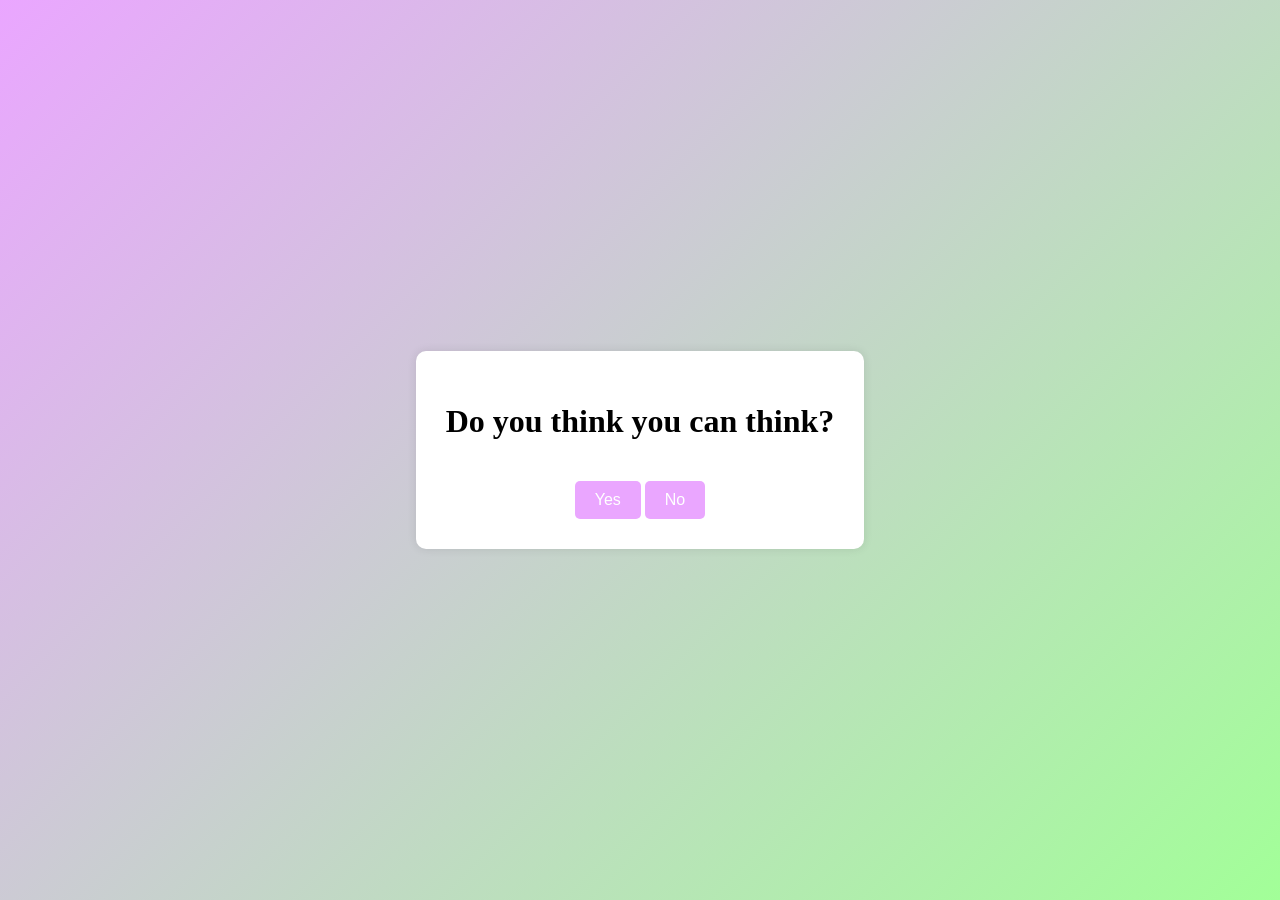
<file: index.html>
<!DOCTYPE html>
<html lang="en">
<head>
    <meta charset="UTF-8">
    <meta name="viewport" content="width=device-width, initial-scale=1.0">
    <title>You Can Think</title>
    <style>
        body, html {
            margin: 0;
            padding: 0;
            width: 100%;
            height: 100%;
            display: flex;
            justify-content: center;
            align-items: center;
            background: linear-gradient(135deg, #eaa6ff, #a2ff98); 
        }
        .intro_section {
            background-color: white;
            padding: 30px;
            border-radius: 10px;
            box-shadow: 0 0 10px rgba(0, 0, 0, 0.1);
            text-align: center;
        }
        .intro_button, .yes_button, .no_button {
            margin-top: 20px;
            padding: 10px 20px;
            font-size: 16px;
            cursor: pointer;
            background-color: #eaa6ff; 
            color: white;
            border: none;
            border-radius: 5px;
        }
        .intro_button:hover, .yes_button:hover, .no_button:hover {
            background-color: #a2ff98; 
        }
        .oops_message {
            margin-top: 20px;
            font-size: 16px;
            color: red;
            display: none;
        }
    </style>
</head>
<body>
    <div class="intro_section">
        <h1>Do you think you can think?</h1>
        <button class="yes_button" onclick="goToStartPage()">Yes</button>
        <button class="no_button" onclick="showOopsMessage()">No</button>
        <p id="oops-message" class="oops_message">Oops, button doesn't work hehe</p>
    </div>
    <script>
        function goToStartPage() {
            window.location.href = 'Intro.html'; 
        }

        function showOopsMessage() {
            document.getElementById('oops-message').style.display = 'block';
        }
    </script>
</body>
</html>
</file>
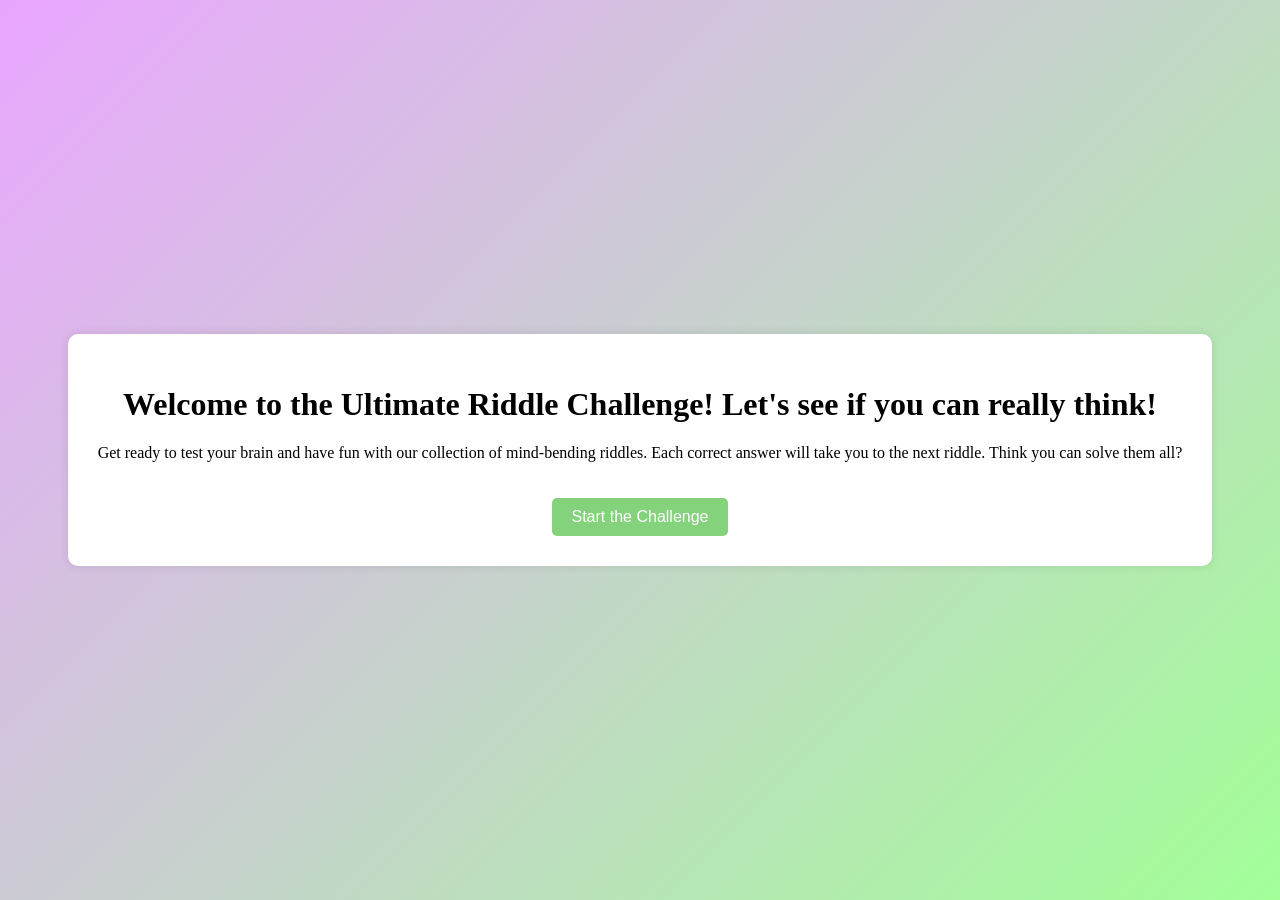
<file: Intro.html>
<!DOCTYPE html>
<html lang="en">
<head>
    <meta charset="UTF-8">
    <meta name="viewport" content="width=device-width, initial-scale=1.0">
    <title>Riddle App</title>
    <style>
        body, html {
            margin: 0;
            padding: 0;
            width: 100%;
            height: 100%;
            display: flex;
            justify-content: center;
            align-items: center;
            background: linear-gradient(135deg, #eaa6ff, #a2ff98); /* Dark purple background */
        }
        .intro_section {
            background-color: white;
            padding: 30px;
            border-radius: 10px;
            box-shadow: 0 0 10px rgba(0, 0, 0, 0.1);
            text-align: center;
        }
        .intro_button {
            margin-top: 20px;
            padding: 10px 20px;
            font-size: 16px;
            cursor: pointer;
            background-color: #84d27c; /* Bright purple button */
            color: white;
            border: none;
            border-radius: 5px;
        }
        .intro_button:hover {
            background-color: #eaa6ff ; /* Slightly darker purple on hover */
        }
    </style>
</head>
<body>
    <div class="intro_section">
        <h1>Welcome to the Ultimate Riddle Challenge! Let's see if you can really think!</h1>
        <p>Get ready to test your brain and have fun with our collection of mind-bending riddles. Each correct answer will take you to the next riddle. Think you can solve them all?</p>
        <button class="intro_button" onclick="startRiddles()">Start the Challenge</button>
    </div>
    <script>
        function startRiddles() {
            window.location.href = 'Riddles.html'; // Replace with the URL of your riddle page
        }
    </script>
</body>
</html>
</file>
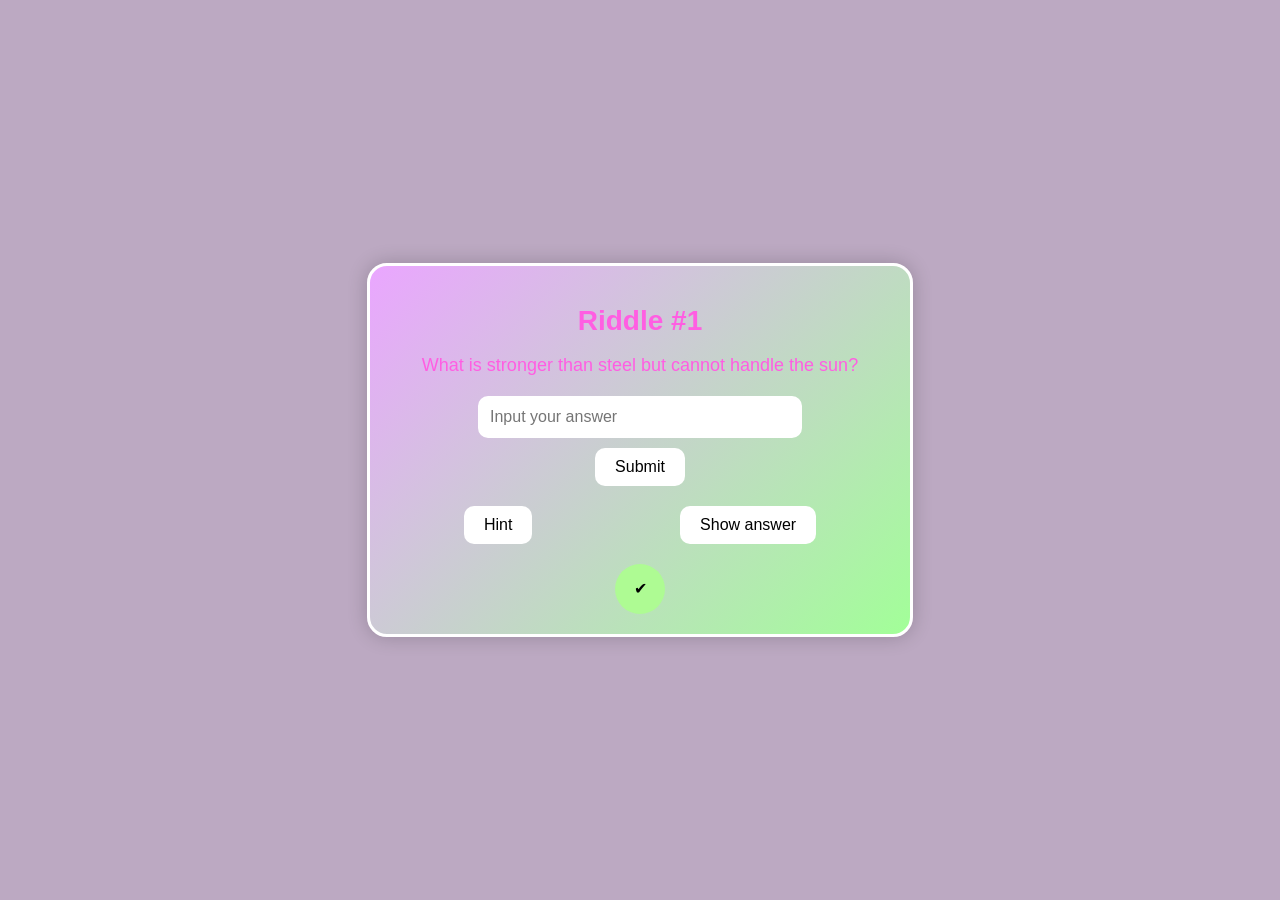
<file: Riddles.html>
<!DOCTYPE html>
<html lang="en">
<head>
    <meta charset="UTF-8">
    <meta name="viewport" content="width=device-width, initial-scale=1.0">
    <title>YouCanThink</title>
    <link rel="stylesheet" href="style.css">
</head>
<body>
    <div class="riddle_section">
        <h1>Riddle <span id="riddle-number">#1</span></h1>
        <p id="riddle-text" class="rid">
            What is stronger than steel but cannot handle the sun?
        </p>
        <div class="answerDiv">
            <input class="input answerInput" type="text" id="user-answer" placeholder="Input your answer">
            <button id="submit-answer">Submit</button>
            <p id="error-message" class="error-message">Wrong! Try again.</p>
        </div>
        <div class="navigation">
            
            <button class="back-arrow" onclick="navigateRiddle(-1)">&#8592;</button>
            <button class="forward-arrow" onclick="navigateRiddle(1)">&#8594;</button>
        </div>
        <div class="shows">
            <button class="hint">Hint</button>
            <button class="answer">Show answer</button>
        </div>
        <div class="achievement">
            <button id="show-achievements">✔</button>
        </div>
    </div>
    <div class="hintModal">
        <div class="hintM">
            <p id="hint-text">Solid water.</p>
            <div class="exit" onclick="closeModal()">Close</div>
        </div>
    </div>
    <div class="answerModal">
        <div class="answerM">
            <p id="answer-text">Ice.</p>
            <div class="exit" onclick="closeModal()">Close</div>
        </div>
    </div>
    <div class="achievementModal">
        <div class="achievementM">
            <h2>Achievements</h2>
            <p id="achievement-text"></p>
            <div class="exit" onclick="closeModal()">Close</div>
        </div>
    </div>
    <script>
       fetch('https://dummyjson.com/todos')
        .then(response => response.json())
        .then(data => {
            console.log(data);
            return data;
        })
        .catch(error => console.error('Error fetching data:', error));

    </script>
         <script src="script.js"></script>
</body>
</html>
</file>
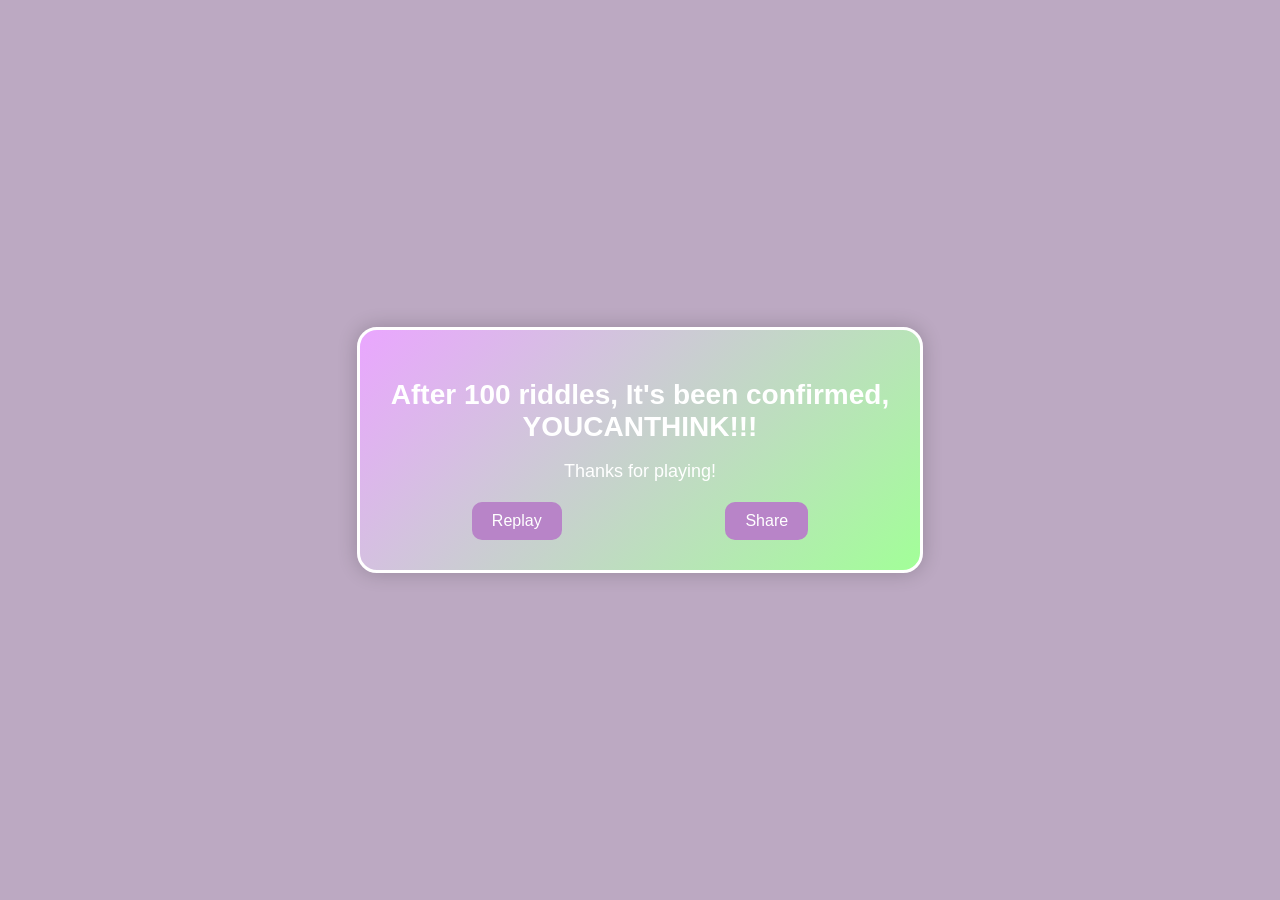
<file: YOUCANTHINK.html>
<!DOCTYPE html>
<html lang="en">
<head>
    <meta charset="UTF-8">
    <meta name="viewport" content="width=device-width, initial-scale=1.0">
    <title>Congratulations!</title>
    <style>
        body, html {
            margin: 0;
            padding: 0;
            width: 100%;
            height: 100%;
            display: flex;
            justify-content: center;
            align-items: center;
            background-color: #bca9c2;
            font-family: 'Comic Sans MS', cursive, sans-serif;
        }
        .congrats_section {
            background: linear-gradient(135deg, #eaa6ff, #a2ff98);
            padding: 30px;
            border-radius: 20px;
            box-shadow: 0 0 20px rgba(0, 0, 0, 0.2);
            text-align: center;
            width: 90%;
            max-width: 500px;
            color: #fff;
            border: 3px solid #ffffff;
        }
        .congrats_section h1 {
            font-size: 28px;
            margin-bottom: 10px;
        }
        .congrats_section p {
            font-size: 18px;
            margin-bottom: 20px;
        }
        .buttons {
            display: flex;
            justify-content: space-around;
            margin-top: 20px;
            width: 100%;
        }
        .buttons button {
            padding: 10px 20px;
            font-size: 16px;
            background-color: #b884c8;
            color: #fff;
            border: none;
            border-radius: 10px;
            cursor: pointer;
            transition: background-color 0.3s;
        }
        .buttons button:hover {
            background-color: #6aa564;
        }
    </style>
</head>
<body>
    <div class="congrats_section">
        <h1>After 100 riddles, It's been confirmed, YOUCANTHINK!!!</h1>
        <p>Thanks for playing!</p>
        <div class="buttons">
            <button onclick="replayGame()">Replay</button>
            <button onclick="shareGame()">Share</button>
        </div>
    </div>
    <script>
 function replayGame() {
            window.location.href = 'Riddles.html'; 
        }

        function shareGame() {
            alert("Share this game with your friends: http://yourgameurl.com"); 
        }
    </script>
</body>
</html>
</file>
<file: style.css>
body, html {
            margin: 0;
            padding: 0;
            width: 100%;
            height: 100%;
            display: flex;
            justify-content: center;
            align-items: center;
            background-color: #bca9c2;
            font-family: sans-serif;
        }
        .riddle_section {
            background: linear-gradient(135deg, #eaa6ff, #a2ff98);
            padding: 20px;
            border-radius: 20px;
            box-shadow: 0 0 20px rgba(0, 0, 0, 0.2);
            text-align: center;
            width: 90%;
            max-width: 500px;
            color: #ff5ee2;
            border: 3px solid #ffffff;
        }
        .riddle_section h1 {
            font-size: 28px;
            margin-bottom: 10px;
        }
        .riddle_section p {
            font-size: 18px;
            margin-bottom: 20px;
        }
        .answerDiv {
            margin-top: 20px;
            display: flex;
            flex-direction: column;
            align-items: center;
        }
        .answerDiv input {
            padding: 10px;
            font-size: 16px;
            border: 2px solid #ffffff;
            border-radius: 10px;
            margin-bottom: 10px;
            width: 100%;
            max-width: 300px;
        }
        .answerDiv button {
            padding: 10px 20px;
            font-size: 16px;
            background-color: #ffffff;
            color: #000;
            border: none;
            border-radius: 10px;
            cursor: pointer;
            transition: background-color 0.3s;
        }
        .answerDiv button:hover {
            background-color: #a2ff98;
        }
        .shows {
            display: flex;
            justify-content: space-around;
            margin-top: 20px;
            width: 100%;
            max-width: 500px;
        }
        .shows button {
            padding: 10px 20px;
            font-size: 16px;
            background-color: #ffffff;
            color: #000000;
            border: none;
            border-radius: 10px;
            cursor: pointer;
            transition: background-color 0.3s;
        }
        .shows button:hover {
            background-color: #a2ff98;
        }
        .achievement {
            margin-top: 20px;
            display: flex;
            align-items: center;
            justify-content: center;
        }
        .achievement button {
            padding: 10px;
            font-size: 16px;
            background-color: rgb(174, 251, 147);
            color: #000;
            border: none;
            border-radius: 50%;
            cursor: pointer;
            transition: background-color 0.3s;
            width: 50px;
            height: 50px;
            display: flex;
            justify-content: center;
            align-items: center;
        }
        .achievement button:hover {
            background-color: #ff5ee2;
        }
        .hintModal, .answerModal, .achievementModal {
            display: none;
            position: fixed;
            top: 50%;
            left: 50%;
            transform: translate(-50%, -50%);
            background-color: #ffffff;
            padding: 20px;
            border-radius: 20px;
            box-shadow: 0 0 20px rgba(0, 0, 0, 0.5);
            z-index: 1000;
            width: 80%;
            max-width: 400px;
            text-align: center;
            color: #ff5ee2;
            border: 3px solid #000000;
        }
        .exit {
            cursor: pointer;
            color: #ff5ee2;
            text-align: right;
            font-size: 16px;
            margin-top: 10px;
        }
        .error-message {
            color: red;
            margin-top: 10px;
            display: none;
        }
        
.navigation {
    margin-top: 20px;
    display: flex;
    justify-content: space-between;
    width: 100%;
    max-width: 300px;
}

.navigation button {
    padding: 10px 20px;
    font-size: 16px;
    background-color: #ffffff;
    color: #000;
    border: none;
    border-radius: 10px;
    cursor: pointer;
    transition: background-color 0.3s;
}


.navigation {
    position: fixed;
    top: 30%;
    width: 100%;
    display: flex;
    justify-content: space-between;
}
.navigation .back-arrow {
    position: absolute;
    left: 20px;
    background-color: transparent;
    border: none;
    font-size: 24px;
    cursor: pointer;
    transition: color 0.3s;
}
.navigation .forward-arrow {
    position:absolute;
    right: 150px;
    background-color: transparent;
    border: none;
    font-size: 24px;
    cursor: pointer;
    transition: color 0.3s;
}
.navigation .back-arrow:hover {
    color: rgb(221, 56, 202);
}
.navigation .forward-arrow:hover {
    color: green;
}
</file>
